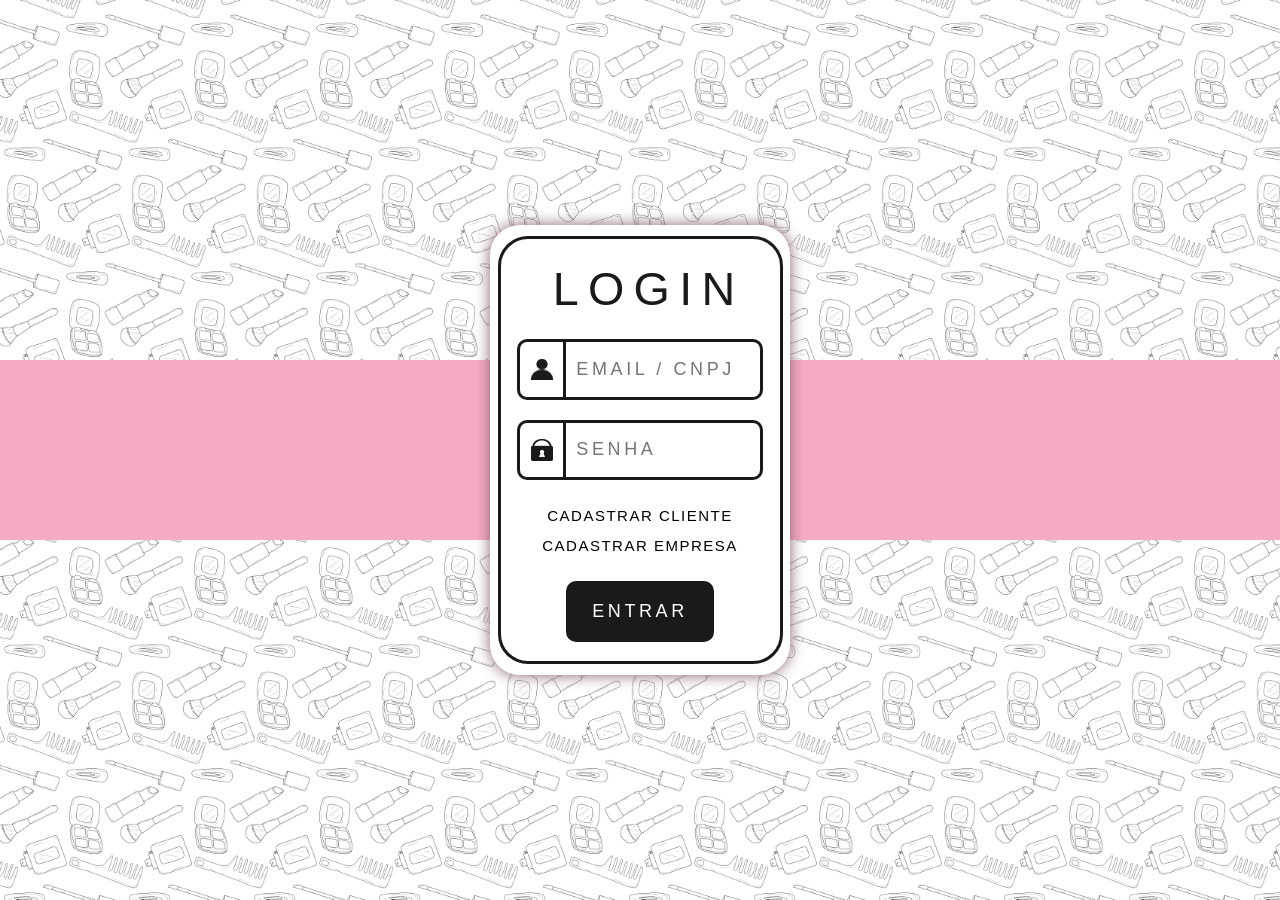
<file: index.html>
<!DOCTYPE html>
<html lang="pt">
<head>
    <meta charset="UTF-8">
    <meta http-equiv="X-UA-Compatible" content="IE=edge">
    <meta name="viewport" content="width=device-width, initial-scale=1.0">
    <title>Conect Beauty Login</title>
    <link rel="stylesheet" type="text/css" href="./css/index.css">
    <script src="./js/index.js"></script>
    <link rel="shortcut icon" type="imagex/png" href="./assets/logo3.ico">
</head>
<body>
    <div class="linha-horizontal"></div>
    <div class="login-box">
        <div class="login-box-line">
            <div class="login-box-titulo"><h1>LOGIN</h1></div>
            <div class="login-box-login">
                <label class="login-box-login-icon"><img src="./assets/user-icon.png"></label>
                <input class="login-box-login-input" placeholder="EMAIL / CNPJ" id="email">
            </div>
            <div class="login-box-senha">
                <label class="login-box-senha-icon"><img src="./assets/password-icon.png"></label>
                <input type="password" class="login-box-senha-input" placeholder="SENHA" id="senha">
            </div>
            <div class="login-box-esquecisenha">
                <p class="login-box-esquecisenha-p"><label onclick="replaceCadastro()">CADASTRAR CLIENTE</label></p>
                <p class="login-box-esquecisenha-p"><label onclick="replaceCadastroEmpresa()">CADASTRAR EMPRESA</label></p>
            </div>
            <div class="login-box-buttom"><button onclick="authenticateUser()">ENTRAR</button></div>
        </div>
    </div>
    <div class="fundo-escuro-erro" id="fundo-escuro-erro">
        <div class="erro-box">
            <div class="erro-box-titulo">
                <h2>ERRO</h2>
            </div>
            <div class="erro-box-texto">
                <p id="fundo-escuro-erro-texto"></p>
            </div>
            <div class="erro-box-botao">
                <button onclick="fecharBoxErro()">OK</button>
            </div>
        </div>
    </div>
</body>
</html>
</file>
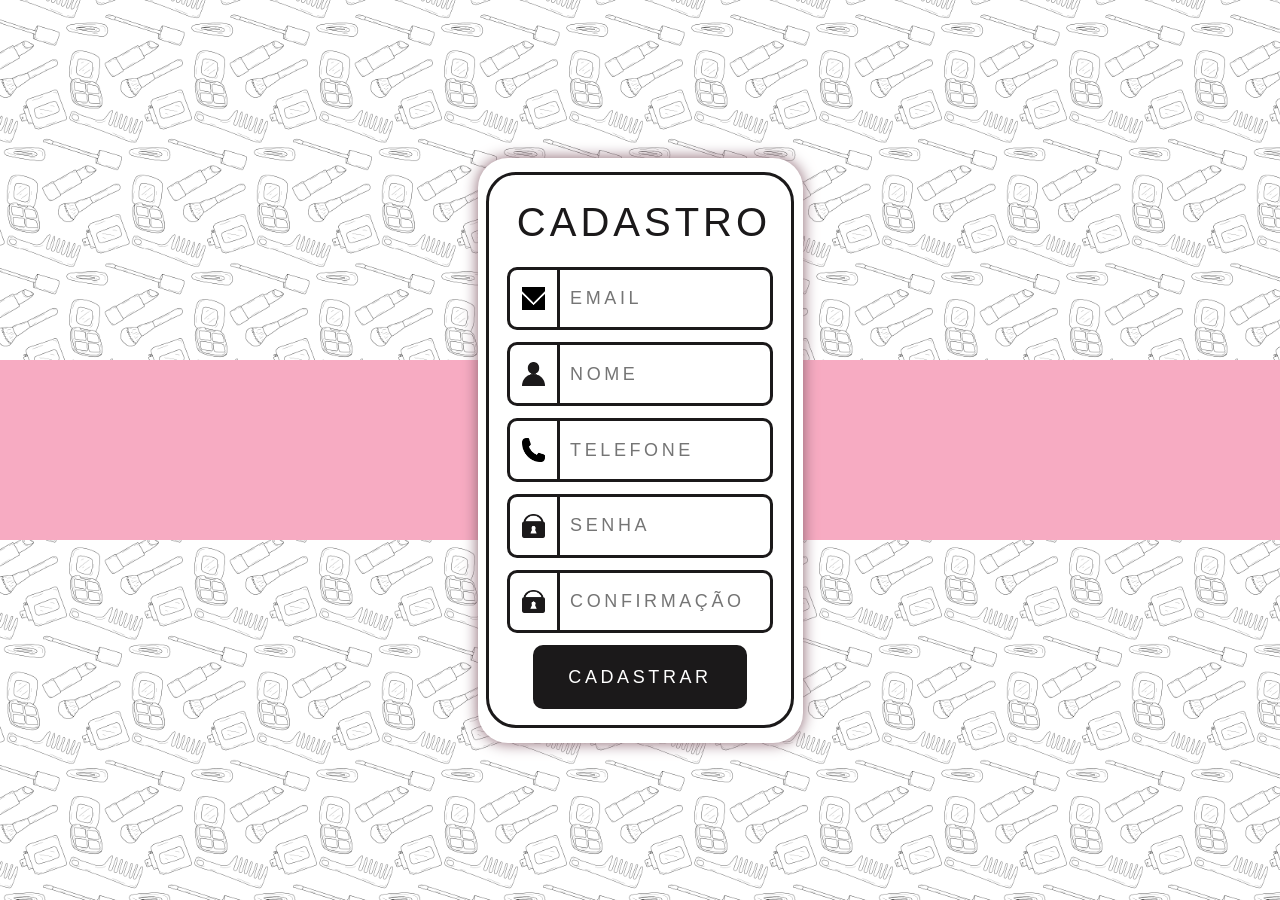
<file: html/cadastro.html>
<!DOCTYPE html>
<html lang="pt">
<head>
    <meta charset="UTF-8">
    <meta http-equiv="X-UA-Compatible" content="IE=edge">
    <meta name="viewport" content="width=device-width, initial-scale=1.0">
    <title>Conect Beauty Cadastro</title>
    <link rel="stylesheet" type="text/css" href="../css/cadastro.css">
    <script src="../js/cadastro.js"></script>
    <link rel="shortcut icon" type="imagex/png" href="../assets/logo3.ico">
</head>
<body>
    <div class="linha-horizontal"></div>
    <div class="login-box">
        <div class="login-box-line">
            <div class="login-box-titulo"><h1>CADASTRO</h1></div>
            <div class="login-box-login">
                <label class="login-box-login-icon"><img src="../assets/email-icon.png"></label>
                <input type="email" class="login-box-login-input" placeholder="EMAIL" id="email">
            </div>
            <div class="login-box-login">
                <label class="login-box-login-icon"><img src="../assets/user-icon.png"></label>
                <input type="text" class="login-box-login-input" placeholder="NOME" id="nome" maxlength="17">
            </div>
            <div class="login-box-senha">
                <label class="login-box-senha-icon"><img src="../assets/telefone-icon.png"></label>
                <input type="number" class="login-box-senha-input" placeholder="TELEFONE" id="telefone">
            </div>
            <div class="login-box-login">
                <label class="login-box-login-icon"><img src="../assets/password-icon.png"></label>
                <input type="password" class="login-box-login-input" placeholder="SENHA" id="senha">
            </div>
            <div class="login-box-senha">
                <label class="login-box-login-icon"><img src="../assets/password-icon.png"></label>
                <input type="password" class="login-box-login-input" placeholder="CONFIRMAÇÃO" id="confirm">
            </div>
            <div class="login-box-buttom"><button onclick="registerUser()">CADASTRAR</button></div>
        </div>
    </div>
</body>
</html>
</file>
<file: css/index.css>
:root {
    --main-color1: #1b191a;
    --main-color2: #88616d;
    --main-color3: #f7abc2;
    --main-color4: #f5c2c7;
    --main-color5: #f5dacd;
}

* {
    margin: 0;
    padding: 0;
    box-sizing: border-box;
}

body{
    background-image: url(../assets/BG.png);
    background-repeat: repeat;
    background-size: 250px;
    display: flex;
    justify-content: center;
}

.linha-horizontal{
    background-color: var(--main-color3);
    width: 100%;
    height: 20%;
    position: absolute;
    top: 40%;
    z-index: -1;
}

.login-box{
    background-color: #fff;
    width: 300px;
    height: 50%;
    position: absolute;
    z-index: 1;
    top: 25%;
    border-radius: 30px;
    box-shadow: 0px 0px 15px var(--main-color2);
    display: flex;
    align-items: center;
    justify-content: center;
}
.login-box-line{
    background-color: #fff;
    border: solid 3px var(--main-color1);
    width: 95%;
    height: 95%;
    border-radius: 30px;
    display: flex;
    align-content: space-around;
    justify-content: space-around;
    flex-wrap: wrap;
    flex-direction: column;
    padding-top: 3%;
    padding-bottom: 3%;
}
.login-box-line div {
    width: 88%;
    height: 15%;
}
.login-box-titulo{
    color: #1b191a;
    font-family: sans-serif;
    display: flex;
    align-items: center;
    justify-content: center;
}
.login-box-titulo h1{
    left: 3.5%;
    font-weight: inherit;
    text-align: center;
    position: relative;
    font-size: 35pt;
    letter-spacing: 0.2em;
}
.login-box-login, .login-box-senha{
    display: flex;
    flex-direction: row;
}
.login-box-login-icon, .login-box-senha-icon{
    height: 100%;
    width: 20%;
    background-color: #fff;
    border: 3px solid var(--main-color1);
    border-radius: 10px 0px 0px 10px;
    display: flex;
    align-items: center;
    justify-content: center;
}
.login-box-login-icon img{
    width: 50%;
}
.login-box-senha-icon img{
    width: 50%;
}
.login-box-login-input, .login-box-senha-input{
    height: 100%;
    width: 80%;
    background-color: #fff;
    border: 3px solid var(--main-color1);
    border-left: 0px;
    border-radius: 0px 10px 10px 0px;
    font-size: large;
    font-family: sans-serif;
    color: var(--main-color1);
    padding-left: 10px;
}
.login-box-login-input::placeholder{
    letter-spacing: 0.2em;
}
.login-box-senha-input::placeholder{
    letter-spacing: 0.2em;
}
.login-box-login-input:focus-visible, .login-box-senha-input:focus-visible{
    outline-offset: none;
    outline: none;
}
.login-box-esquecisenha{
    display: flex;
    flex-direction: column;
    justify-content: space-around;
    align-items: center;
    font-family: sans-serif;
    font-size: 15px;
}
.login-box-esquecisenha p{
    letter-spacing: 0.1em;
}
.login-box-esquecisenha p input{
    margin-right: 5px;
    accent-color: var(--main-color1);
}
.login-box-buttom{
    display: flex;
    align-items: center;
    justify-content: center;
}
.login-box-buttom button{
    background-color: var(--main-color1);
    width: 60%;
    height: 100%;
    border: none;
    border-radius: 10px;
    font-size: large;
    color: #fff;
    font-family: sans-serif;
    letter-spacing: 0.2em;
}

.fundo-escuro-erro{
    background-color: rgba(0, 0, 0, 0.10);
    width: 100%;
    height: 100%;
    position: absolute;
    z-index: 2;
    display: none;
    justify-content: center;
    align-items: center;
}

.erro-box{
    background-color: #fff;
    width: 80%;
    height: 25%;
    border-radius: 1vh;
    box-shadow: 0px 0px 20px 0px rgba(0, 0, 0, 0.5);
    font-family: sans-serif;
    letter-spacing: 0.2em;
    display: flex;
    justify-content: center;
    align-items: center;
    flex-direction: column;
}

.erro-box-titulo{
    width: 100%;
    height: 30%;
    display: flex;
    align-items: center;
    justify-content: center;
    color: var(--main-color3);
}

.erro-box-texto{
    display: flex;
    justify-content: center;
    align-items: center;
    width: 80%;
    height: 40%;
}

.erro-box-botao{
    width: 100%;
    height: 30%;
    display: flex;
    align-items: center;
    justify-content: center;
}

.erro-box-botao button{
    width: 70%;
    height: 70%;
    border-radius: 1vh;
    font-size: large;
    letter-spacing: 0.2em;
    font-weight: bold;
    font-family: sans-serif;
    border: none;
    background-color: var(--main-color3);
    color: #fff;
}
</file>
<file: css/cadastro.css>
:root {
    --main-color1: #1b191a;
    --main-color2: #88616d;
    --main-color3: #f7abc2;
    --main-color4: #f5c2c7;
    --main-color5: #f5dacd;
}

* {
    margin: 0;
    padding: 0;
    box-sizing: border-box;
}

body{
    background-image: url(../assets/BG.png);
    background-repeat: repeat;
    background-size: 250px;
    display: flex;
    justify-content: center;
}

.linha-horizontal{
    background-color: var(--main-color3);
    width: 100%;
    height: 20%;
    position: absolute;
    top: 40%;
    z-index: -1;
}

.login-box{
    background-color: #fff;
    width: 325px;
    height: 65%;
    position: absolute;
    z-index: 1;
    top: 17.5%;
    border-radius: 30px;
    box-shadow: 0px 0px 15px var(--main-color2);
    display: flex;
    align-items: center;
    justify-content: center;
}
.login-box-line{
    background-color: #fff;
    border: solid 3px var(--main-color1);
    width: 95%;
    height: 95%;
    border-radius: 30px;
    display: flex;
    align-content: space-around;
    justify-content: space-around;
    flex-wrap: wrap;
    flex-direction: column;
    padding-top: 3%;
    padding-bottom: 3%;
}
.login-box-line div {
    width: 88%;
    height: 12%;
}
.login-box-titulo{
    color: #1b191a;
    font-family: sans-serif;
    display: flex;
    align-items: center;
    justify-content: center;
}
.login-box-titulo h1{
    left: 1.5%;
    font-weight: normal;
    text-align: center;
    position: relative;
    font-size: 30pt;
    letter-spacing: 0.1em;
}
.login-box-login, .login-box-senha{
    display: flex;
    flex-direction: row;
}
.login-box-login-icon, .login-box-senha-icon{
    height: 100%;
    width: 20%;
    background-color: #fff;
    border: 3px solid var(--main-color1);
    border-radius: 10px 0px 0px 10px;
    display: flex;
    align-items: center;
    justify-content: center;
}
.login-box-login-icon img{
    width: 50%;
}
.login-box-senha-icon img{
    width: 50%;
}
.login-box-login-input, .login-box-senha-input{
    height: 100%;
    width: 80%;
    background-color: #fff;
    border: 3px solid var(--main-color1);
    border-left: 0px;
    border-radius: 0px 10px 10px 0px;
    font-size: large;
    font-family: sans-serif;
    color: var(--main-color1);
    padding-left: 10px;
}
.login-box-login-input::placeholder{
    letter-spacing: 0.2em;
}
.login-box-senha-input::placeholder{
    letter-spacing: 0.2em;
}
.login-box-login-input:focus-visible, .login-box-senha-input:focus-visible{
    outline-offset: none;
    outline: none;
}
.login-box-esquecisenha{
    display: flex;
    flex-direction: column;
    justify-content: space-around;
    align-items: center;
    font-family: sans-serif;
    font-size: 15px;
}
.login-box-esquecisenha p{
    letter-spacing: 0.1em;
}
.login-box-esquecisenha p input{
    margin-right: 5px;
    accent-color: var(--main-color1);
}
.login-box-buttom{
    display: flex;
    align-items: center;
    justify-content: center;
}
.login-box-buttom button{
    background-color: var(--main-color1);
    width: 80%;
    height: 100%;
    border: none;
    border-radius: 10px;
    font-size: large;
    color: #fff;
    font-family: sans-serif;
    letter-spacing: 0.2em;
}
</file>
